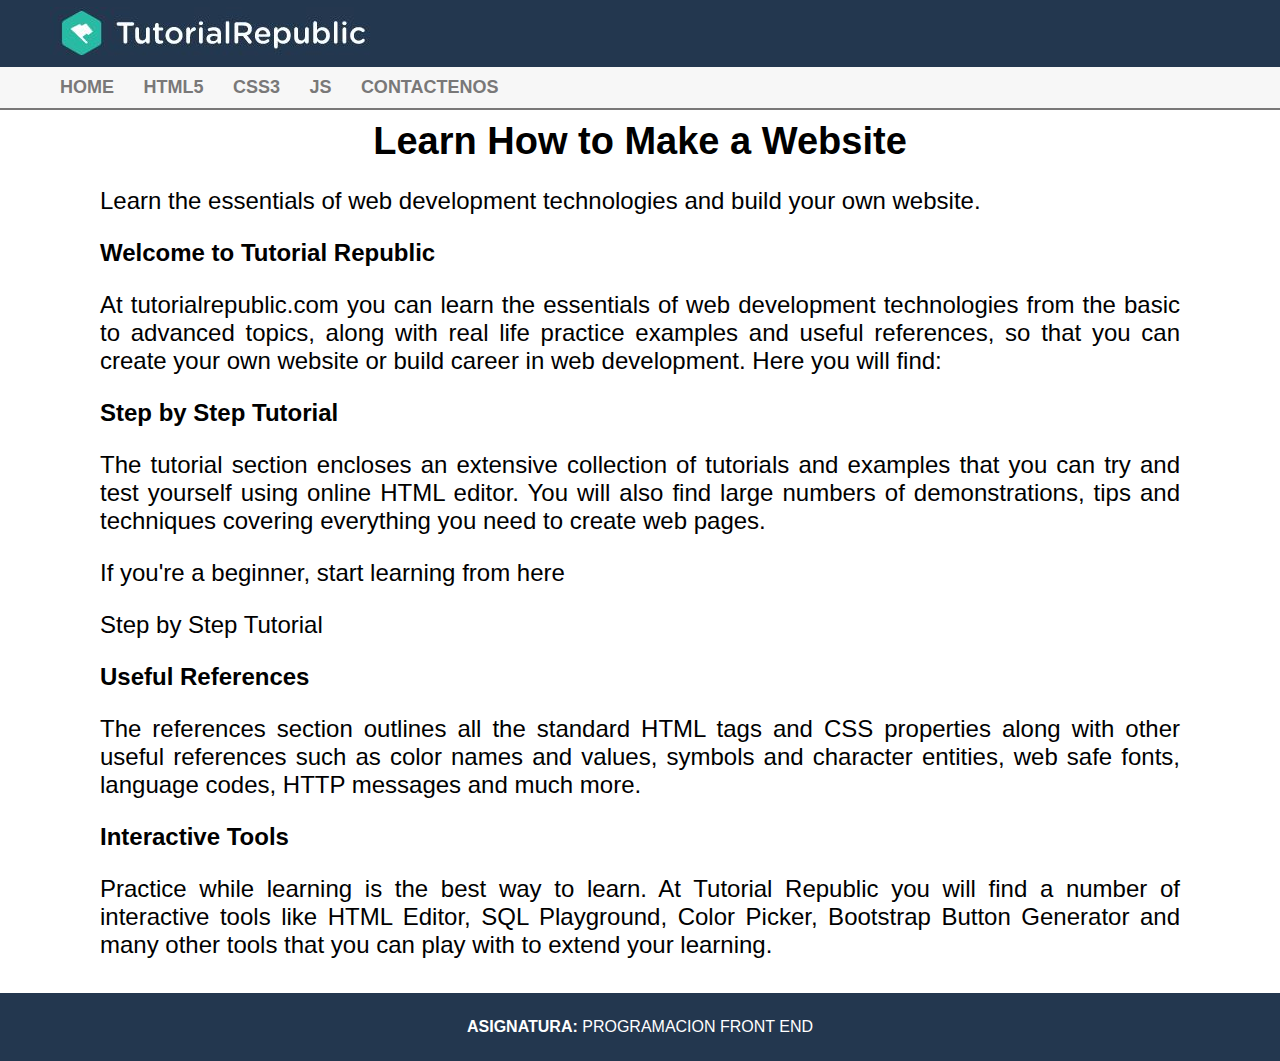
<file: index.html>
<!DOCTYPE html>
<html lang="en">
<head>
    <meta charset="UTF-8" />
    <meta name="viewport" content="width=device-width, initial-scale=1.0"/>
    <title>Home</title>
    <link href="css/estilos.css" rel="stylesheet" type="text/css"/>
</head>
<body>
    <HEader>
        <img src="imagenes/logo.jpg" alt="No Encontrado" />
    </HEader>
    <nav>
        <ul>
            <li><a href="index.html">HOME</a></li>
            <li><a href="html5.html">HTML5</a></li>
            <li><a href="css3.html">CSS3</a></li>
            <li><a href="js.html">JS</a></li>
            <li><a href="contactenos.html">CONTACTENOS</a></li>
        </ul>
    </nav>
    <main>
        <article>
            <h1>Learn How to Make a Website</h1>
            <p>Learn the essentials of web development technologies and build your own website.</p>

            <h2>Welcome to Tutorial Republic</h2>
            <p>At tutorialrepublic.com you can learn the essentials of web development technologies from the basic to advanced topics, along with real life practice examples and useful references, so that you can create your own website or build career in web development. Here you will find:</p>

            <h2>Step by Step Tutorial</h2>
            <p>The tutorial section encloses an extensive collection of tutorials and examples that you can try and test yourself using online HTML editor. You will also find large numbers of demonstrations, tips and techniques covering everything you need to create web pages.</p>

            <p>If you're a beginner, start learning from here</p>

            <p>Step by Step Tutorial</p>
            
            <h2>Useful References</h2>
            <p>The references section outlines all the standard HTML tags and CSS properties along with other useful references such as color names and values, symbols and character entities, web safe fonts, language codes, HTTP messages and much more.</p>

            <h2>Interactive Tools</h2>
            <p>Practice while learning is the best way to learn. At Tutorial Republic you will find a number of interactive tools like HTML Editor, SQL Playground, Color Picker, Bootstrap Button Generator and many other tools that you can play with to extend your learning.</p>   
        </article>
    </main>
    <footer>
        <strong>ASIGNATURA: </strong>PROGRAMACION FRONT END
    </footer>

</body>
</html>
</file>
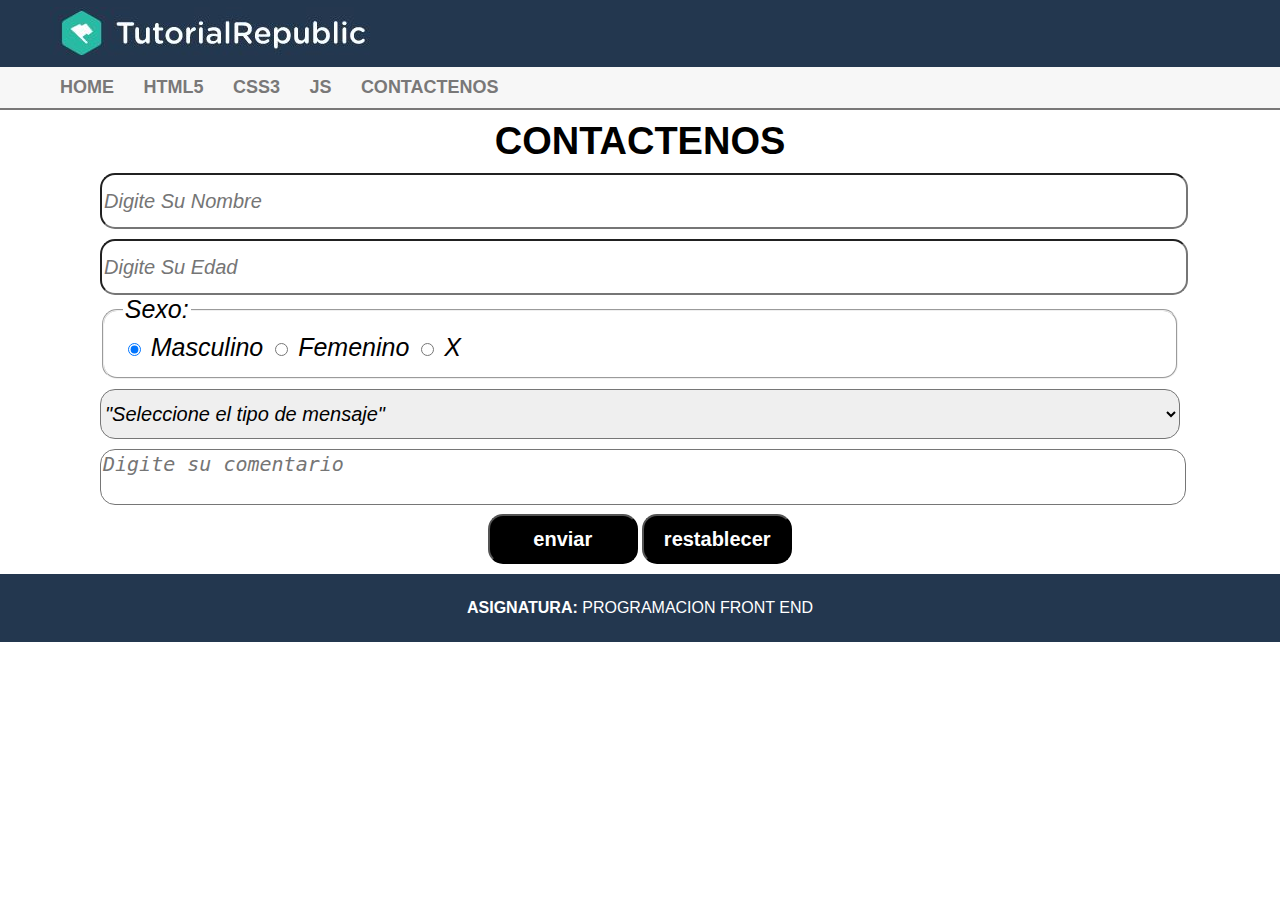
<file: contactenos.html>
<!DOCTYPE html>
<html lang="en">
<head>
    <meta charset="UTF-8" />
    <meta name="viewport" content="width=device-width, initial-scale=1.0"/>
    <title>Contactenos</title>
    <link href="css/estilos.css" rel="stylesheet" type="text/css"/>
</head>
<body>
    <HEader>
        <img src="imagenes/logo.jpg" alt="No Encontrado" />
    </HEader>
    <nav>
        <ul>
            <li><a href="index.html">HOME</a></li>
            <li><a href="html5.html">HTML5</a></li>
            <li><a href="css3.html">CSS3</a></li>
            <li><a href="js.html">JS</a></li>
            <li><a href="contactenos.html">CONTACTENOS</a></li>
        </ul>
    </nav>
    <main>
        <article>
            <h1>CONTACTENOS</h1>
            <form action="" method="post"> <!--action envio de datos a asp, peticiones get son visibles se usa con hipervinculos, metodo post los oculta-->
        
            <input class="controles" type="text" id="txtnom" placeholder="Digite Su Nombre" maxlength="50" required /><br />
            <input class="controles" type="number" id="txteda" placeholder="Digite Su Edad" min="1" max="120" required/>
            
            <fieldset class="camposradio">
                <legend>Sexo:</legend>
                <input type="radio" id="op1" name="opsex" value="1" checked/> <!--id es identificar control para diseño, name nombre para programacion-->
                <label for="op1">Masculino</label>

                <input type="radio" id="op2" name="opsex" value="2"/>
                <label for="op2">Femenino</label>
                
                <input type="radio" id="op3" name="opsex" value="3"/>
                <label for="op3">X</label>
            </fieldset>
            <select class="controles" name="cboip" required>
                <option value="">"Seleccione el tipo de mensaje"</option>
                <option value="1">"Reclamos"</option>
                <option value="2">"Sugerencia"</option>
                <option value="3">"Otro"</option>
            </select>
            <br/>
           
            <textarea class="controles" name="comen" id="txtcom" placeholder="Digite su comentario" maxlength="240" required></textarea><br>
            
            <center>
            <input class=boton type="submit" value="enviar">
            <input class=boton type="reset" value="restablecer">
            </center>
            </form>
        </article>
    </main>
    <footer>
        <strong>ASIGNATURA: </strong>PROGRAMACION FRONT END
    </footer>

</body>
</html>
</file>
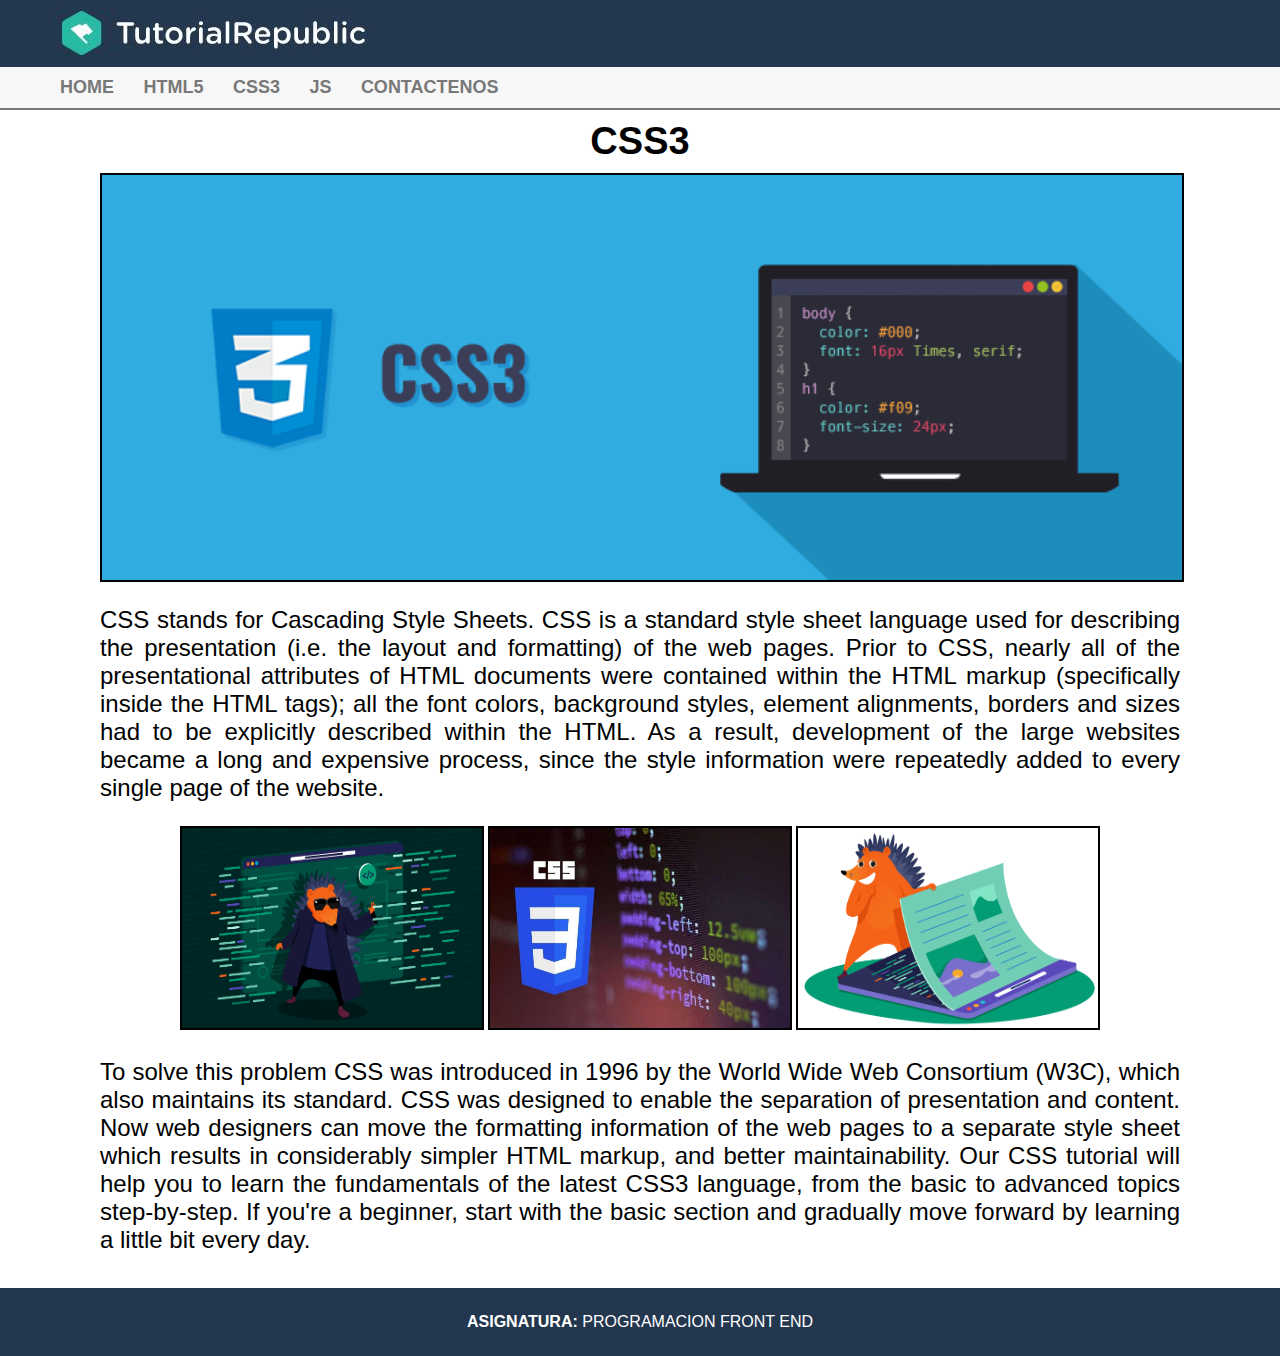
<file: css3.html>
<!DOCTYPE html>
<html lang="en">
<head>
    <meta charset="UTF-8" />
    <meta name="viewport" content="width=device-width, initial-scale=1.0"/>
    <title>CSS3</title>
    <link href="css/estilos.css" rel="stylesheet" type="text/css"/>
</head>
<body>
    <HEader>
        <img src="imagenes/logo.jpg" alt="No Encontrado" />
    </HEader>
    <nav>
        <ul>
            <li><a href="index.html">HOME</a></li>
            <li><a href="html5.html">HTML5</a></li>
            <li><a href="css3.html">CSS3</a></li>
            <li><a href="js.html">JS</a></li>
            <li><a href="contactenos.html">CONTACTENOS</a></li>
        </ul>
    </nav>
    <main>
        <article>
            <h1>CSS3</h1>

            <figure>
                <img class="imagen_tema" src="imagenes/css3.png" alt="No Encontrado" />
            </figure>

            <p>
                CSS stands for Cascading Style Sheets. CSS is a standard style sheet language used for describing the presentation (i.e. the layout and formatting) of the web pages.
                Prior to CSS, nearly all of the presentational attributes of HTML documents were contained within the HTML markup (specifically inside the HTML tags); all the font colors, background styles, element alignments, borders and sizes had to be explicitly described within the HTML.
                As a result, development of the large websites became a long and expensive process, since the style information were repeatedly added to every single page of the website.
            </p>

            <figure>
                <center>
                    <img class="mis_imagenes" src="imagenes/css1.webp" alt="No Encontrado" />
                    <img class="mis_imagenes" src="imagenes/css2.webp" alt="No Encontrado" />
                    <img class="mis_imagenes" src="imagenes/css3.webp" alt="No Encontrado" />
                </center>
            </figure>

            <p>
                To solve this problem CSS was introduced in 1996 by the World Wide Web Consortium (W3C), which also maintains its standard. CSS was designed to enable the separation of presentation and content. Now web designers can move the formatting information of the web pages to a separate style sheet which results in considerably simpler HTML markup, and better maintainability.
                Our CSS tutorial will help you to learn the fundamentals of the latest CSS3 language, from the basic to advanced topics step-by-step. If you're a beginner, start with the basic section and gradually move forward by learning a little bit every day.
            </p>
 
        </article>
    </main>
    <footer>
        <strong>ASIGNATURA: </strong>PROGRAMACION FRONT END
    </footer>

</body>
</html>
</file>
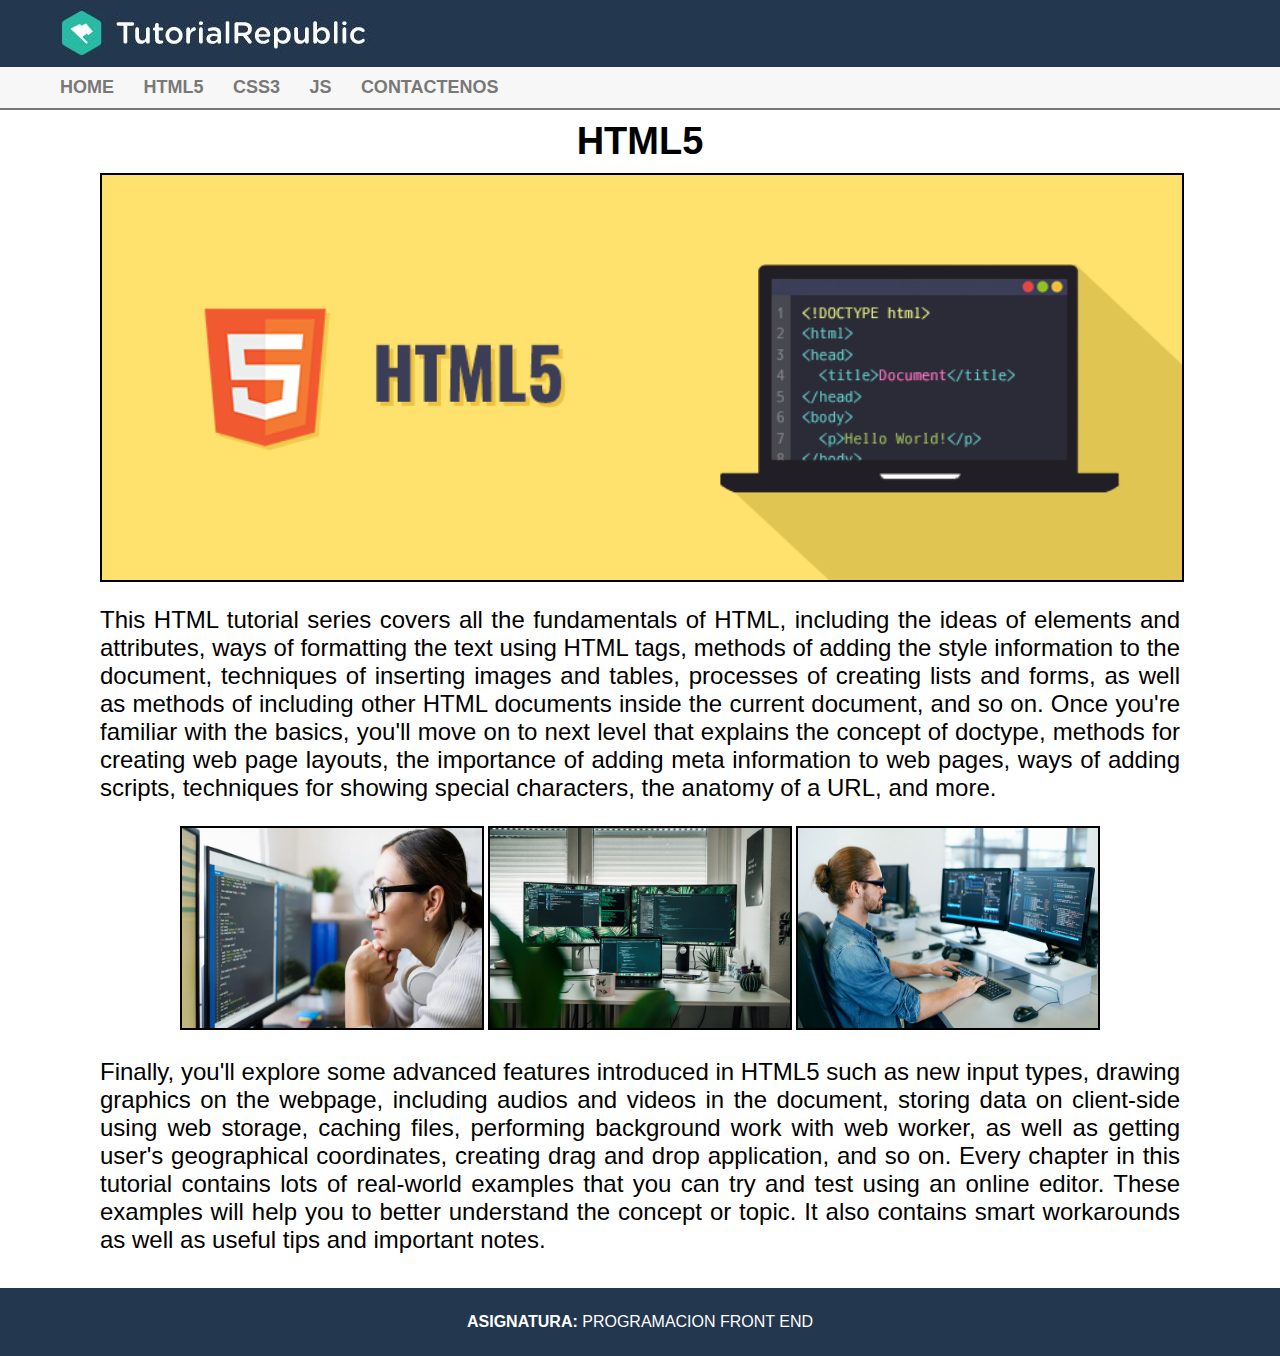
<file: html5.html>
<!DOCTYPE html>
<html lang="en">
<head>
    <meta charset="UTF-8" />
    <meta name="viewport" content="width=device-width, initial-scale=1.0"/>
    <title>HTML</title>
    <link href="css/estilos.css" rel="stylesheet" type="text/css"/>
</head>
<body>
    <HEader>
        <img src="imagenes/logo.jpg" alt="No Encontrado" />
    </HEader>
    <nav>
        <ul>
            <li><a href="index.html">HOME</a></li>
            <li><a href="html5.html">HTML5</a></li>
            <li><a href="css3.html">CSS3</a></li>
            <li><a href="js.html">JS</a></li>
            <li><a href="contactenos.html">CONTACTENOS</a></li>
        </ul>
    </nav>
    <main>
        <article>
            <h1>HTML5</h1>

            <figure>
                <img class=imagen_tema src="imagenes/html.png" alt="No Encontrado" />
            </figure>

            <p>
                This HTML tutorial series covers all the fundamentals of HTML, including the ideas of elements and attributes, ways of formatting the text using HTML tags, methods of adding the style information to the document, techniques of inserting images and tables, processes of creating lists and forms, as well as methods of including other HTML documents inside the current document, and so on.
                Once you're familiar with the basics, you'll move on to next level that explains the concept of doctype, methods for creating web page layouts, the importance of adding meta information to web pages, ways of adding scripts, techniques for showing special characters, the anatomy of a URL, and more.
            </p>

            <figure>
                <center>
                    <img class=mis_imagenes src="imagenes/sw1.jpg" alt="No Encontrado" />
                    <img class=mis_imagenes src="imagenes/sw2.jpg" alt="No Encontrado" />
                    <img class=mis_imagenes src="imagenes/sw3.jpg" alt="No Encontrado" />
                </center>
            </figure>

            <p>
                Finally, you'll explore some advanced features introduced in HTML5 such as new input types, drawing graphics on the webpage, including audios and videos in the document, storing data on client-side using web storage, caching files, performing background work with web worker, as well as getting user's geographical coordinates, creating drag and drop application, and so on.
                Every chapter in this tutorial contains lots of real-world examples that you can try and test using an online editor. These examples will help you to better understand the concept or topic. It also contains smart workarounds as well as useful tips and important notes.
            </p>
 
        </article>
    </main>
    <footer>
        <strong>ASIGNATURA: </strong>PROGRAMACION FRONT END
    </footer>

</body>
</html>
</file>
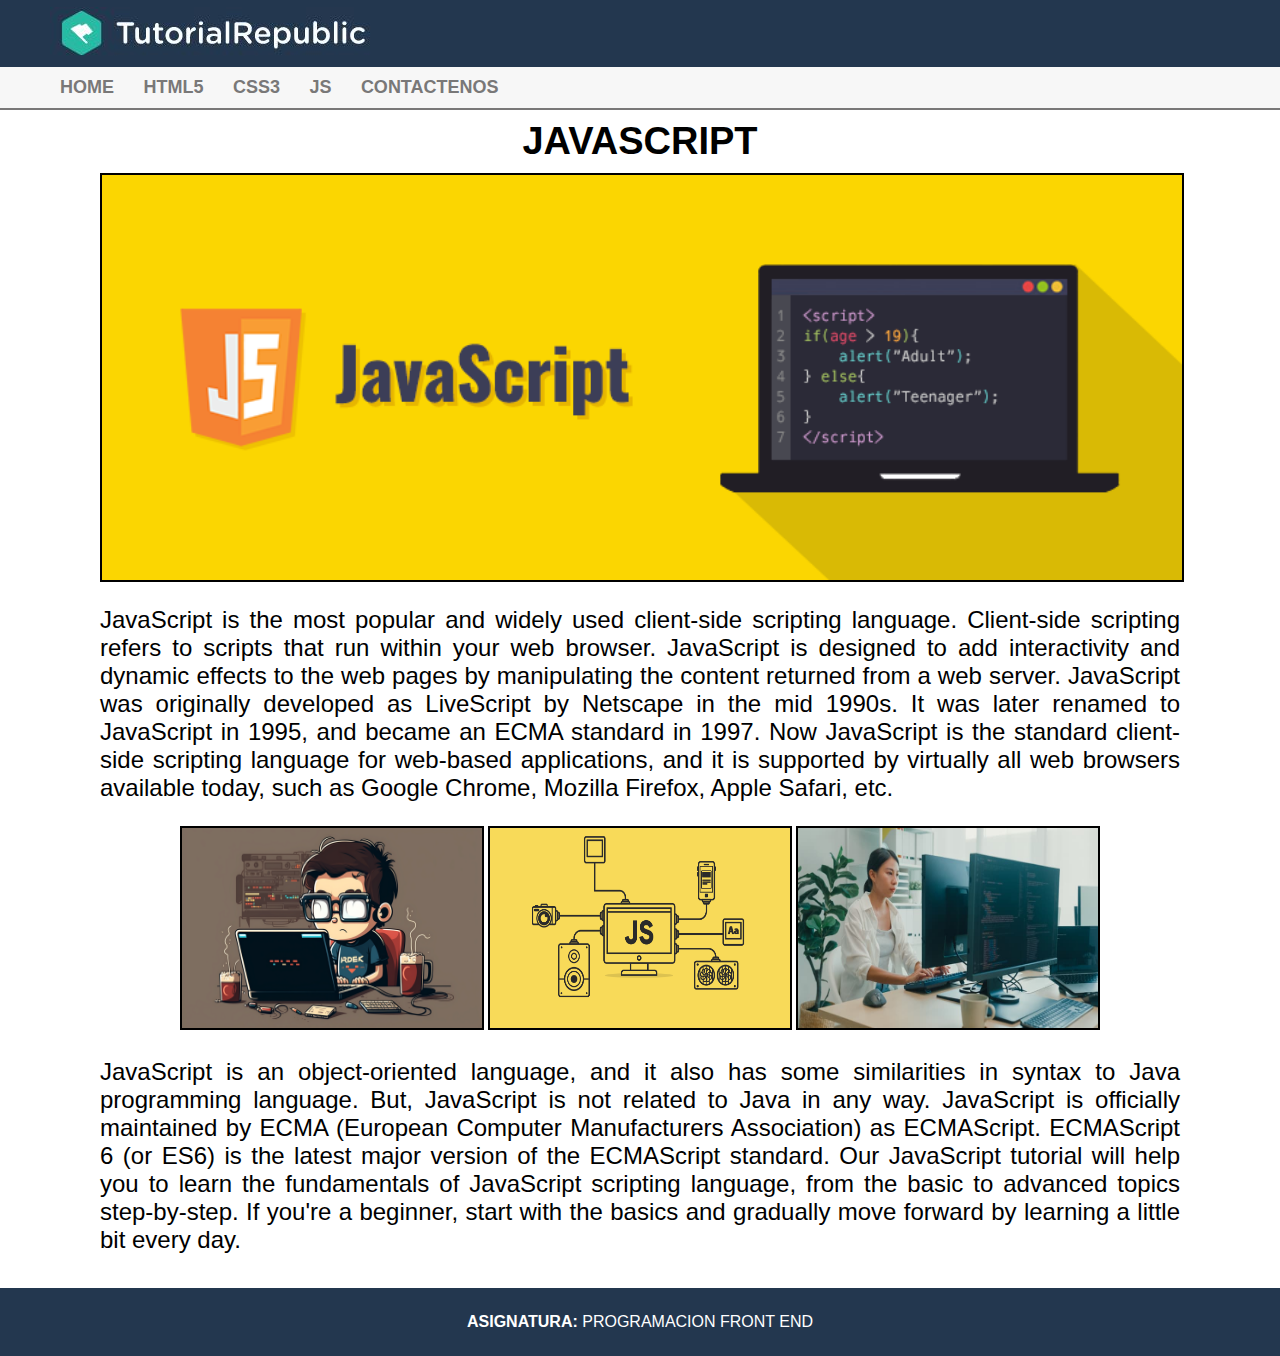
<file: js.html>
<!DOCTYPE html>
<html lang="en">
<head>
    <meta charset="UTF-8" />
    <meta name="viewport" content="width=device-width, initial-scale=1.0"/>
    <title>Java</title>
    <link href="css/estilos.css" rel="stylesheet" type="text/css"/>
</head>
<body>
    <HEader>
        <img src="imagenes/logo.jpg" alt="No Encontrado" />
    </HEader>
    <nav>
        <ul>
            <li><a href="index.html">HOME</a></li>
            <li><a href="html5.html">HTML5</a></li>
            <li><a href="css3.html">CSS3</a></li>
            <li><a href="js.html">JS</a></li>
            <li><a href="contactenos.html">CONTACTENOS</a></li>
        </ul>
    </nav>
    <main>
        <article>
            <h1>JAVASCRIPT</h1>
 
            <figure>
                <img class="imagen_tema" src="imagenes/javascript.png" alt="No Encontrado" />
            </figure>

            <p>
                JavaScript is the most popular and widely used client-side scripting language. Client-side scripting refers to scripts that run within your web browser. JavaScript is designed to add interactivity and dynamic effects to the web pages by manipulating the content returned from a web server.
                JavaScript was originally developed as LiveScript by Netscape in the mid 1990s. It was later renamed to JavaScript in 1995, and became an ECMA standard in 1997. Now JavaScript is the standard client-side scripting language for web-based applications, and it is supported by virtually all web browsers available today, such as Google Chrome, Mozilla Firefox, Apple Safari, etc.
            </p>

            <figure>
                <center>
                    <img class="mis_imagenes" src="imagenes/js1.png" alt="No Encontrado" />
                    <img class="mis_imagenes" src="imagenes/js2.png" alt="No Encontrado" />
                    <img class="mis_imagenes" src="imagenes/js3.jpeg" alt="No Encontrado" />
                </center>
            </figure>

            <p>
                JavaScript is an object-oriented language, and it also has some similarities in syntax to Java programming language. But, JavaScript is not related to Java in any way.
                JavaScript is officially maintained by ECMA (European Computer Manufacturers Association) as ECMAScript. ECMAScript 6 (or ES6) is the latest major version of the ECMAScript standard.
                Our JavaScript tutorial will help you to learn the fundamentals of JavaScript scripting language, from the basic to advanced topics step-by-step. If you're a beginner, start with the basics and gradually move forward by learning a little bit every day.
            </p>
 
        </article>
    </main>
    <footer>
        <strong>ASIGNATURA: </strong>PROGRAMACION FRONT END
    </footer>

</body>
</html>
</file>
<file: css/estilos.css>
html, body, h1, h2, ul, li, a, figure{
    margin:0;
    padding:0;
    font-family: Calibri, Arial;
}
header{
    background-color: #23374f;
    padding-top:7px;
    padding-left: 50px;
}
nav{
    background-color: #f7f7f7;
    padding-top: 10px;
    padding-bottom: 10px;
    padding-left:50px;
    border-bottom: 2pX solid #797878;
    /*text-align: center*/;
}

nav ul li{
    display: inline;
}

nav ul li a{
    text-decoration: none;
    font-size: 18px;
    color: #797878;
    font-weight: bold;
    padding-left: 10px;
    padding-right: 15px;
}

nav ul li a:hover{
    text-decoration: underline;
    color: #000000;
    background-color: #f8dbb1;
    padding-top: 10px;
    padding-bottom: 10px;
}

main article{
    padding-top: 10px;
    padding-bottom: 10px;
    padding-left: 100px;
    padding-right: 100px;
}
main article h1{
    font-size: 38px;
    text-align: center;
}
main article h2{
    font-display: 30px;
}
main article p{
    font-size: 24px;
    text-align: justify;
}

footer{
 background-color: #23374f;
 color: #ffffff;
 font-size: 25;
 text-align: center;
 padding-top: 25px;
 padding-bottom: 25px;
}

.imagen_tema{
    display: block;
    margin-left: auto;
    margin-right: auto;
    margin-top: 10px;
    border: 2px solid black;
    width: 100%;
}

.mis_imagenes{
    width: 300px;
    height: 200px;
    border: 2px solid black
}

.controles{
    width:100%;
    height: 50px;
    font-size: 20px;
    font-style: italic;
    resize: none;
    border-radius: 15px;
    margin-top: 10px;
}
.camposradio{
    font-size:25px;
    font-style: italic;
    border-radius: 15px;
}
.boton{
    font-size:20px;
    font-weight: bold;
    width:150px;
    height:50px;
    background-color: #000000;
    color: #ffffff;
    border-radius: 15px;
    margin-top:5px;
}
.boton:hover{
    background-color: #ffffff;
    color: #000000;
}

@media screen and (max-width:800px){
    header{
        padding-left: 0;
    }
    header img{
        width: 250px;
        display: block;
        margin-left: auto;
        margin-right: auto;
    }
    nav{
        text-align: center;
        padding-left: 0;
    }
    nav ul li a{
        font-size: 15px;
    }
    main article h1{
        font-size: 34px;
    }
    main article h2{
        font-size: 26px;
    }
    main article p{
        font-size: 20px;
    }
    main article{
        /*padding-left: 30px;*/
        /*padding-right: 30px;*/
        padding: 0;
        width: 90%;
        margin: auto;

    }
    footer{
        font-size: 22px;
    }
    
    .mis_imagenes{
        width: 100%;
        height: 100%;
        margin-bottom: 10px;
    }
    
}
</file>
